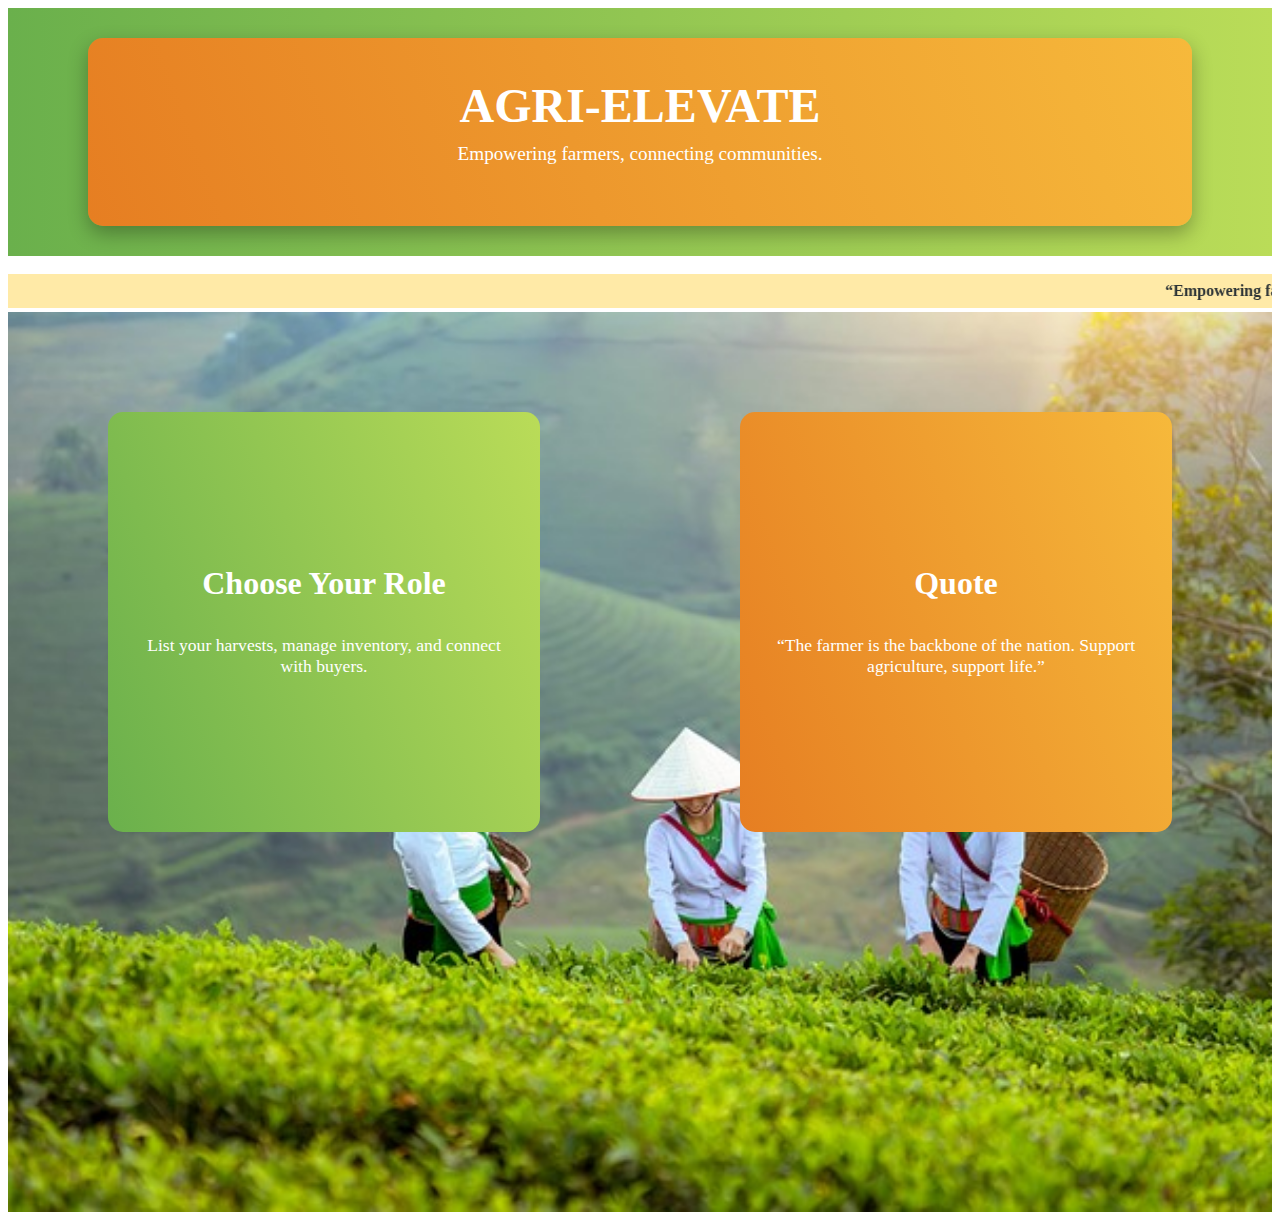
<file: index.html>
<!DOCTYPE html>
<html lang="en">
<head>
    <meta charset="UTF-8">
    <meta name="viewport" content="width=device-width, initial-scale=1.0">
    <title>AGRO CULTURE</title>
    <link rel="stylesheet" href="index.css">
</head>

<body>

    <!-- Hero Section -->
    <div class="container">
        <div class="inner-block">
            <h1>AGRI-ELEVATE</h1>
            <p>Empowering farmers, connecting communities.</p>
        </div>
    </div>
    
    <div class="navbar">
        <a href="home.html">PRICES</a>
        <a href="orders.html">ORDERS</a>
        <a href="buyer.html">DISCOUNTS</a>
        <a href="blogs.html">BLOGS</a>
        <a href="tips.html">TIPS</a>
        <a href="contact.html">CONTACT</a>
        <a href="about.html">ABOUT</a>
    </div>


    <marquee behavior="scroll" direction="left" scrollamount="12">
        “Empowering farmers, connecting communities, and turning harvests into opportunities.”
    </marquee>

    <!-- Bottom Section -->
    <div class="bottom-section">
        
        <div class="left-block">
            <a href="roles.html" class="blocklink">
                <h2>Choose Your Role</h2>
                <p>List your harvests, manage inventory, and connect with buyers.</p>
            </a>
        </div>

        <div class="right-block">
            <h2>Quote</h2>
            <p>“The farmer is the backbone of the nation. Support agriculture, support life.”</p>
        </div>
    </div>

</body>
</html>
</file>
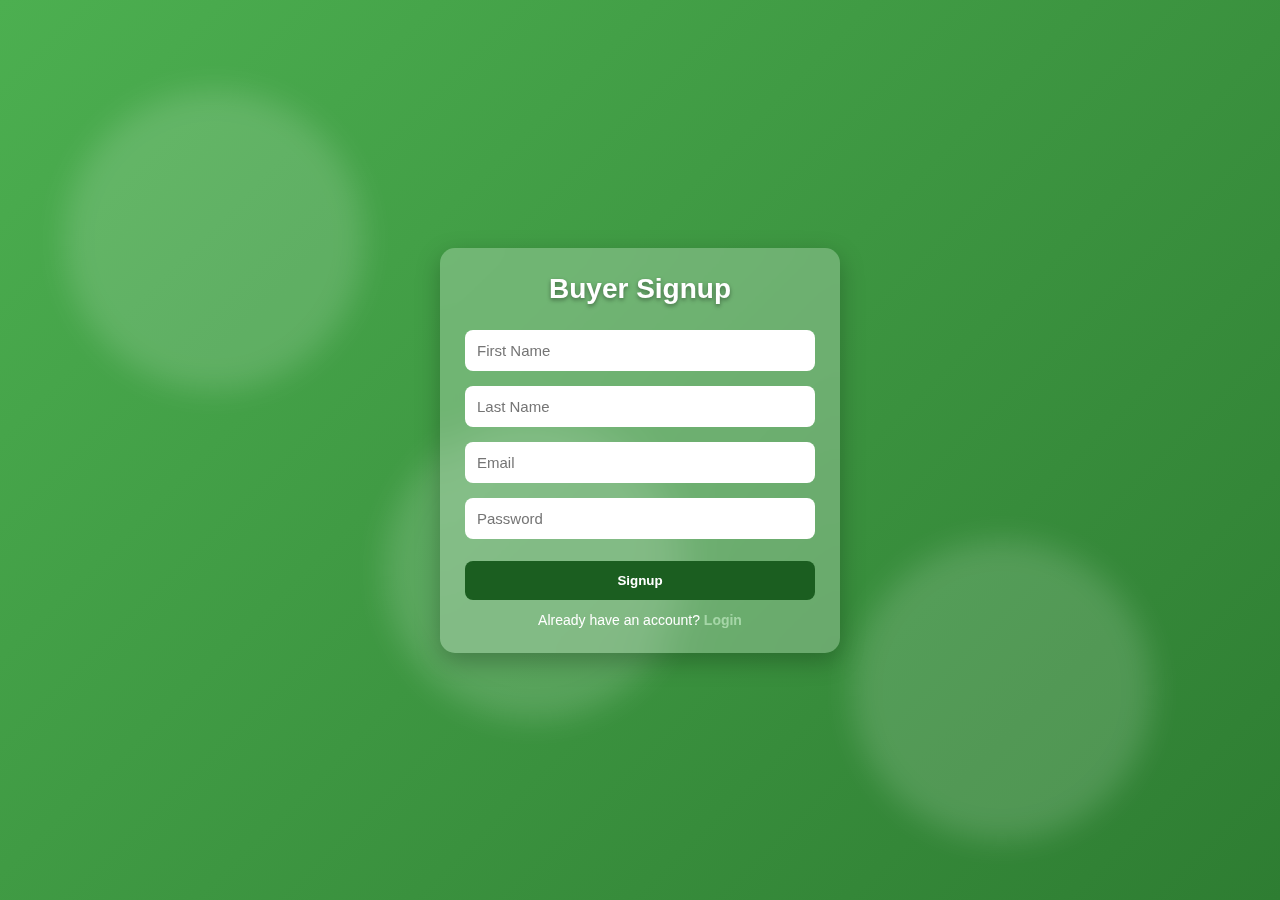
<file: bsignup.html>
<!DOCTYPE html>
<html lang="en">
<head>
<meta charset="UTF-8">
<meta name="viewport" content="width=device-width, initial-scale=1.0">
<title>Buyer Signup</title>
<style>
    * { box-sizing: border-box; margin: 0; padding: 0; font-family: Arial, sans-serif; }

    body {
        background: linear-gradient(135deg, #4CAF50, #2E7D32);
        min-height: 100vh;
        display: flex;
        justify-content: center;
        align-items: center;
        position: relative;
        overflow: hidden;
    }

    .shape {
        position: absolute;
        width: 300px;
        height: 300px;
        background: rgba(255, 255, 255, 0.15);
        border-radius: 50%;
        filter: blur(15px);
    }
    .shape1 { top: 10%; left: 5%; }
    .shape2 { top: 60%; right: 10%; }
    .shape3 { bottom: 20%; left: 30%; }

    .container {
        width: 100%;
        max-width: 400px;
        padding: 25px;
        background: rgba(255, 255, 255, 0.25);
        backdrop-filter: blur(15px);
        border-radius: 15px;
        box-shadow: 0 8px 25px rgba(0,0,0,0.25);
        position: relative;
        z-index: 1;
    }

    h2 {
        text-align: center;
        margin-bottom: 25px;
        color: #fff;
        text-shadow: 0 2px 4px rgba(0,0,0,0.4);
        font-size: 28px;
    }

    form {
        display: flex;
        flex-direction: column;
        gap: 15px;
    }

    input {
        padding: 12px;
        border: none;
        border-radius: 8px;
        outline: none;
        width: 100%;
        font-size: 15px;
    }

    button {
        padding: 12px;
        border: none;
        border-radius: 8px;
        background: #1B5E20;
        color: white;
        font-weight: bold;
        cursor: pointer;
        transition: 0.3s;
    }

    button:hover {
        background: #145A18;
    }

    p.text-center {
        text-align: center;
        margin-top: 12px;
        font-size: 14px;
        color: #fff;
    }

    a {
        color: #A5D6A7;
        text-decoration: none;
        font-weight: bold;
    }

    a:hover { text-decoration: underline; }

    .error {
        color: #ffeb3b;
        font-size: 13px;
        margin-top: -8px;
    }

</style>
</head>
<body>

<div class="shape shape1"></div>
<div class="shape shape2"></div>
<div class="shape shape3"></div>

<div class="container">
    <h2>Buyer Signup</h2>
    <form id="signupForm">
        <input type="text" name="fname" placeholder="First Name" required>
        <input type="text" name="lname" placeholder="Last Name" required>
        <input type="email" name="email" placeholder="Email" required>
        <input type="password" name="password" id="password" placeholder="Password" required>
        <span class="error" id="passError"></span>
        <button type="submit">Signup</button>
    </form>
    <p class="text-center">Already have an account? <a href="flogin.html">Login</a></p>
</div>

<script>
const form = document.getElementById('signupForm');
const password = document.getElementById('password');
const passError = document.getElementById('passError');

form.addEventListener('submit', function(e) {
    e.preventDefault();
    const passVal = password.value;
    const regex = /^(?=.*[A-Z])(?=.*[a-z])(?=.*\d).{8,}$/;

    if (!regex.test(passVal)) {
        passError.textContent = "Password must be 8+ chars, include uppercase, lowercase & number";
        password.focus();
    } else {
        passError.textContent = "";
        // Redirect to buyer    dashboard
        window.location.href = "buyer.html";
    }
});
</script>

</body>
</html>
</file>
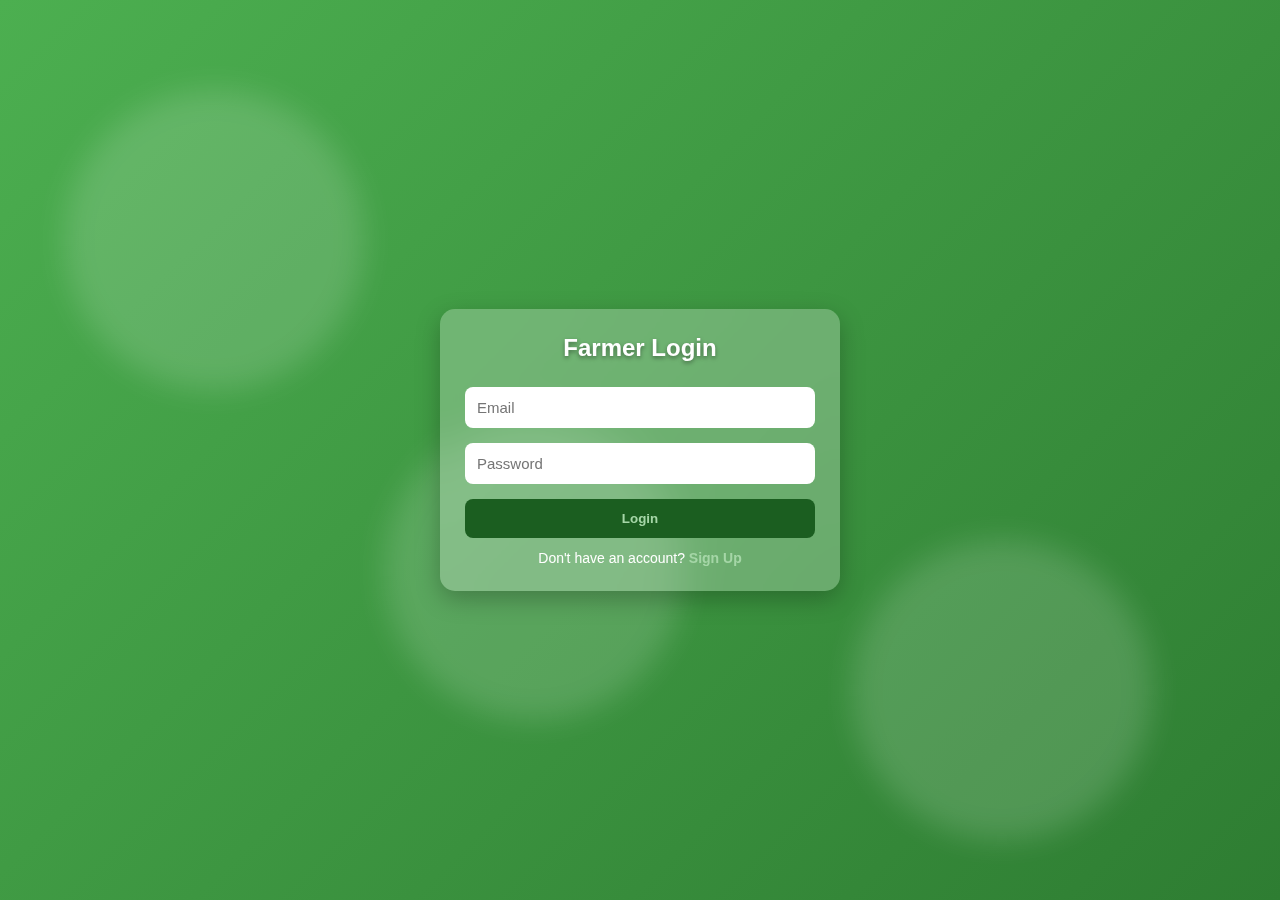
<file: flogin.html>
<!DOCTYPE html>
<html lang="en">
<head>
<meta charset="UTF-8">
<meta name="viewport" content="width=device-width, initial-scale=1.0">
<title>Farmer Login</title>
<style>
    * { box-sizing: border-box; margin: 0; padding: 0; font-family: Arial, sans-serif; }

    body {
        background: linear-gradient(135deg, #4CAF50, #2E7D32);
        min-height: 100vh;
        display: flex;
        justify-content: center;
        align-items: center;
        position: relative;
        overflow: hidden;
    }

    .shape {
        position: absolute;
        width: 300px;
        height: 300px;
        background: rgba(255, 255, 255, 0.15);
        border-radius: 50%;
        filter: blur(15px);
    }
    .shape1 { top: 10%; left: 5%; }
    .shape2 { top: 60%; right: 10%; }
    .shape3 { bottom: 20%; left: 30%; }

    .container {
        width: 100%;
        max-width: 400px;
        padding: 25px;
        background: rgba(255, 255, 255, 0.25);
        backdrop-filter: blur(15px);
        border-radius: 15px;
        box-shadow: 0 8px 25px rgba(0,0,0,0.25);
        position: relative;
        z-index: 1;
    }

    h2 {
        text-align: center;
        margin-bottom: 25px;
        color: #fff;
        text-shadow: 0 2px 4px rgba(0,0,0,0.4);
    }

    form {
        display: flex;
        flex-direction: column;
        gap: 15px;
    }

    input {
        padding: 12px;
        border: none;
        border-radius: 8px;
        outline: none;
        width: 100%;
        font-size: 15px;
    }

    button {
        padding: 12px;
        border: none;
        border-radius: 8px;
        background: #1B5E20;
        color: white;
        font-weight: bold;
        cursor: pointer;
        transition: 0.3s;
    }

    button:hover {
        background: #145A18;
    }

    p.text-center {
        text-align: center;
        margin-top: 12px;
        font-size: 14px;
        color: #fff;
    }

    a {
        color: #A5D6A7;
        text-decoration: none;
        font-weight: bold;
    }

    a:hover { text-decoration: underline; }
</style>
</head>
<body>

<div class="shape shape1"></div>
<div class="shape shape2"></div>
<div class="shape shape3"></div>

<div class="container">
    <h2>Farmer Login</h2>
    <form id="loginForm">
        <input type="email" name="email" placeholder="Email" required>
        <input type="password" name="password" placeholder="Password" required>
        <button type="submit"><a href="farmer.html">Login</a></button>
    </form>
    <p class="text-center">Don't have an account? <a href="signup.html">Sign Up</a></p>
</div>

</body>
</html>
</file>
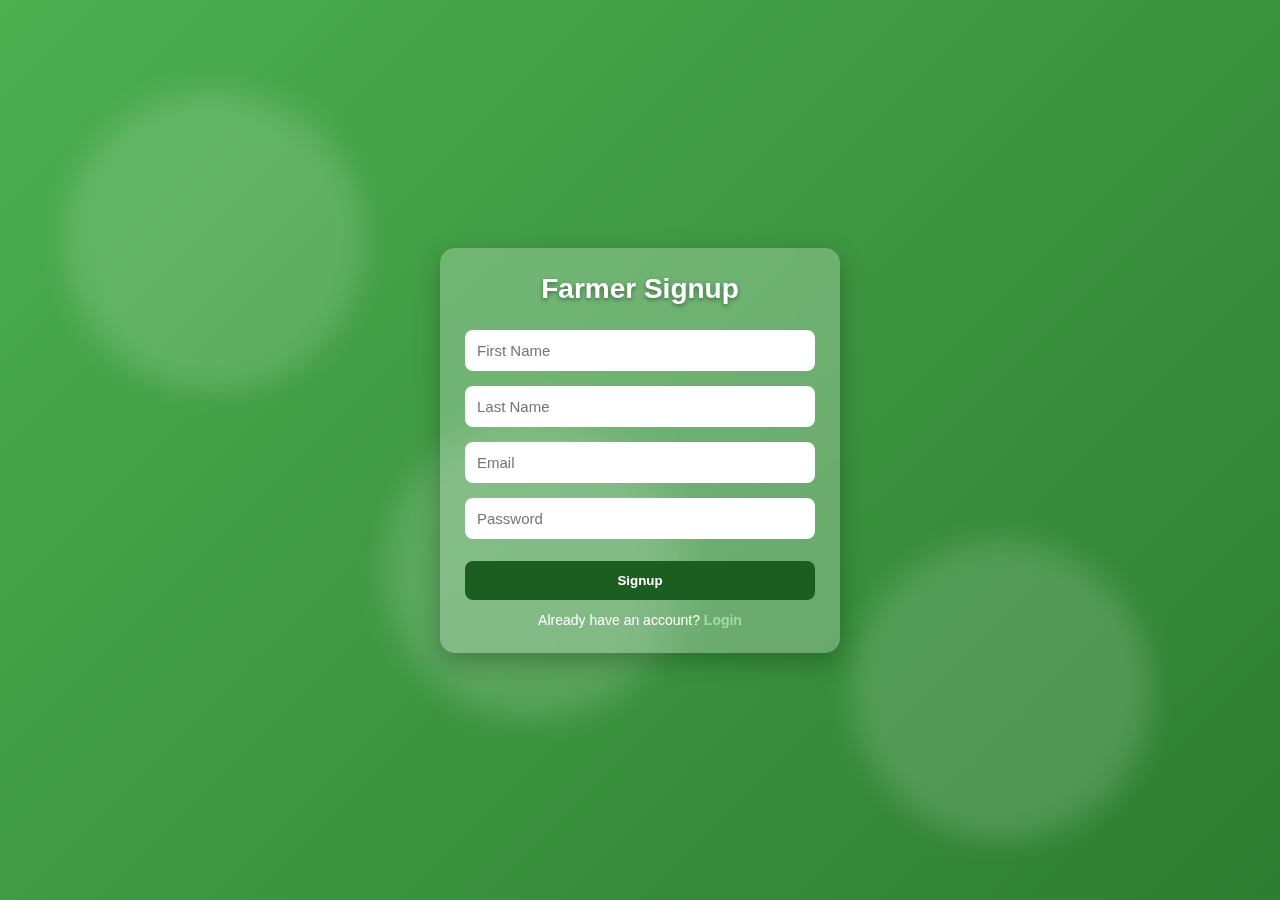
<file: fsignup.html>
<!DOCTYPE html>
<html lang="en">
<head>
<meta charset="UTF-8">
<meta name="viewport" content="width=device-width, initial-scale=1.0">
<title>Farmer Signup</title>
<style>
    * { box-sizing: border-box; margin: 0; padding: 0; font-family: Arial, sans-serif; }

    body {
        background: linear-gradient(135deg, #4CAF50, #2E7D32);
        min-height: 100vh;
        display: flex;
        justify-content: center;
        align-items: center;
        position: relative;
        overflow: hidden;
    }

    .shape {
        position: absolute;
        width: 300px;
        height: 300px;
        background: rgba(255, 255, 255, 0.15);
        border-radius: 50%;
        filter: blur(15px);
    }
    .shape1 { top: 10%; left: 5%; }
    .shape2 { top: 60%; right: 10%; }
    .shape3 { bottom: 20%; left: 30%; }

    .container {
        width: 100%;
        max-width: 400px;
        padding: 25px;
        background: rgba(255, 255, 255, 0.25);
        backdrop-filter: blur(15px);
        border-radius: 15px;
        box-shadow: 0 8px 25px rgba(0,0,0,0.25);
        position: relative;
        z-index: 1;
    }

    h2 {
        text-align: center;
        margin-bottom: 25px;
        color: #fff;
        text-shadow: 0 2px 4px rgba(0,0,0,0.4);
        font-size: 28px;
    }

    form {
        display: flex;
        flex-direction: column;
        gap: 15px;
    }

    input {
        padding: 12px;
        border: none;
        border-radius: 8px;
        outline: none;
        width: 100%;
        font-size: 15px;
    }

    button {
        padding: 12px;
        border: none;
        border-radius: 8px;
        background: #1B5E20;
        color: white;
        font-weight: bold;
        cursor: pointer;
        transition: 0.3s;
    }

    button:hover {
        background: #145A18;
    }

    p.text-center {
        text-align: center;
        margin-top: 12px;
        font-size: 14px;
        color: #fff;
    }

    a {
        color: #A5D6A7;
        text-decoration: none;
        font-weight: bold;
    }

    a:hover { text-decoration: underline; }

    .error {
        color: #ffeb3b;
        font-size: 13px;
        margin-top: -8px;
    }

</style>
</head>
<body>

<div class="shape shape1"></div>
<div class="shape shape2"></div>
<div class="shape shape3"></div>

<div class="container">
    <h2>Farmer Signup</h2>
    <form id="signupForm">
        <input type="text" name="fname" placeholder="First Name" required>
        <input type="text" name="lname" placeholder="Last Name" required>
        <input type="email" name="email" placeholder="Email" required>
        <input type="password" name="password" id="password" placeholder="Password" required>
        <span class="error" id="passError"></span>
        <button type="submit">Signup</button>
    </form>
    <p class="text-center">Already have an account? <a href="flogin.html">Login</a></p>
</div>

<script>
const form = document.getElementById('signupForm');
const password = document.getElementById('password');
const passError = document.getElementById('passError');

form.addEventListener('submit', function(e) {
    e.preventDefault();
    const passVal = password.value;
    const regex = /^(?=.*[A-Z])(?=.*[a-z])(?=.*\d).{8,}$/;

    if (!regex.test(passVal)) {
        passError.textContent = "Password must be 8+ chars, include uppercase, lowercase & number";
        password.focus();
    } else {
        passError.textContent = "";
        // Redirect to farmer dashboard
        window.location.href = "farmer.html";
    }
});
</script>

</body>
</html>
</file>
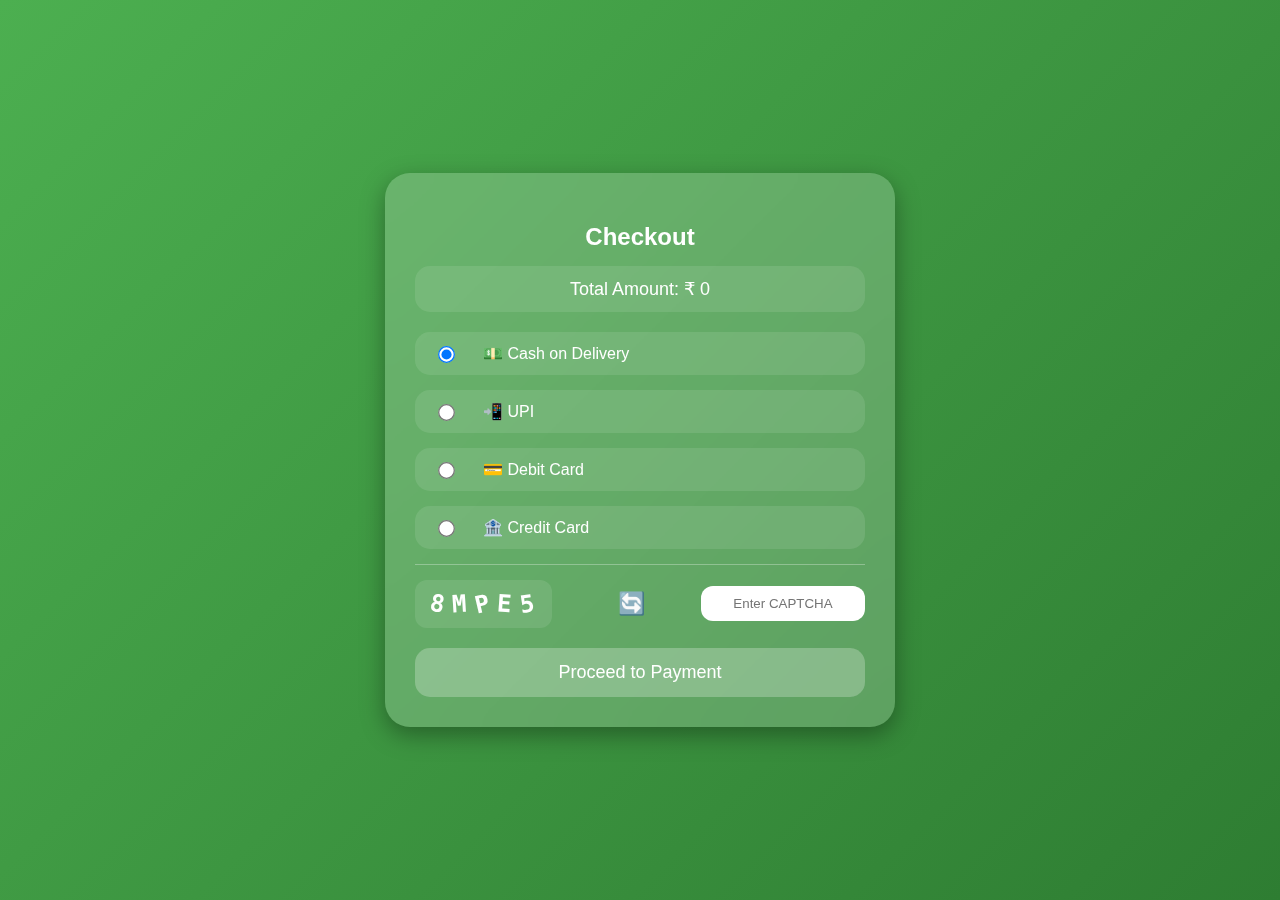
<file: payment.html>
<!DOCTYPE html>
<html lang="en">
<head>
<meta charset="UTF-8">
<meta name="viewport" content="width=device-width, initial-scale=1.0">
<title>AGRI-ELEVATE - Payment CAPTCHA</title>
<style>
body { 
  margin:0; font-family: Arial, sans-serif; 
  background: linear-gradient(135deg, #4CAF50, #2E7D32);
  min-height:100vh; display:flex; justify-content:center; align-items:center;
}
.payment-container {
  background: rgba(255,255,255,0.2); backdrop-filter: blur(15px);
  border-radius:25px; padding:30px; width:90%; max-width:450px;
  box-shadow:0 8px 25px rgba(0,0,0,0.35); color:white;
}
h2{text-align:center; margin-bottom:15px;}
.cart-total {
  background: rgba(255,255,255,0.1); padding:12px 20px; border-radius:15px;
  margin-bottom:20px; text-align:center; font-size:18px;
}
.payment-method { display:flex; align-items:center; gap:15px; padding:12px 20px;
  border-radius:15px; margin-bottom:15px; cursor:pointer; transition:0.3s; background: rgba(255,255,255,0.1);
}
.payment-method:hover { background: rgba(255,255,255,0.25); }
.payment-method input { margin-right:15px; transform:scale(1.3); }
.proceed-btn {
  width:100%; padding:14px; border:none; border-radius:15px;
  background: rgba(255,255,255,0.25); color:white; font-size:18px;
  cursor:pointer; transition:0.3s;
}
.proceed-btn:hover { background: rgba(255,255,255,0.45); transform:scale(1.05); }

.separator { border-bottom:1px solid rgba(255,255,255,0.3); margin:15px 0; }

.captcha-box { display:flex; justify-content:space-between; align-items:center; margin-bottom:20px; }
.captcha-code {
  background: rgba(255,255,255,0.1); padding:10px 15px; border-radius:12px;
  font-weight:bold; font-size:24px; user-select:none; letter-spacing:3px;
  font-family: monospace; display:flex; gap:5px;
}
.captcha-code span {
  display:inline-block; transform:rotate(calc(-20deg + 40deg*var(--r)));
  color: white; font-size: 24px;
}
.captcha-input input { padding:10px 12px; border-radius:12px; border:none; width:140px; text-align:center; }
.reload-btn { cursor:pointer; font-size:22px; margin-left:10px; }
</style>
</head>
<body>

<div class="payment-container">
  <h2>Checkout</h2>
  <div class="cart-total" id="cartTotal">Total Amount: ₹ 0</div>

  <label class="payment-method"><input type="radio" name="payment" value="cod" checked> 💵 Cash on Delivery</label>
  <label class="payment-method"><input type="radio" name="payment" value="upi"> 📲 UPI</label>
  <label class="payment-method"><input type="radio" name="payment" value="debit"> 💳 Debit Card</label>
  <label class="payment-method"><input type="radio" name="payment" value="credit"> 🏦 Credit Card</label>

  <div class="separator"></div>

  <div class="captcha-box">
    <div class="captcha-code" id="captchaCode"></div>
    <span class="reload-btn" onclick="reloadCaptcha()">🔄</span>
    <div class="captcha-input">
      <input type="text" id="captchaInput" placeholder="Enter CAPTCHA">
    </div>
  </div>

  <button class="proceed-btn" onclick="processPayment()">Proceed to Payment</button>
</div>

<script>
// Generate 4 random CAPTCHAs
const captchaSet = [];
function randomChar(){ return "ABCDEFGHJKLMNPQRSTUVWXYZ23456789".charAt(Math.floor(Math.random()*32)); }
for(let i=0;i<4;i++){
  let code=""; for(let j=0;j<5;j++) code += randomChar(); captchaSet.push(code);
}

let currentCaptcha = "";
function renderCaptcha(code){
  let container = document.getElementById("captchaCode");
  container.innerHTML="";
  for(let c of code){
    let span = document.createElement("span");
    span.style.setProperty("--r", Math.random().toFixed(2)); // random rotation
    span.innerText = c;
    container.appendChild(span);
  }
}

function reloadCaptcha(){
  currentCaptcha = captchaSet[Math.floor(Math.random()*captchaSet.length)];
  renderCaptcha(currentCaptcha);
}

// Initial captcha
reloadCaptcha();

function processPayment(){
  let userInput = document.getElementById("captchaInput").value.toUpperCase();
  if(userInput !== currentCaptcha){
    alert("Incorrect CAPTCHA! Try again.");
    reloadCaptcha();
    document.getElementById("captchaInput").value="";
    return;
  }
  let method = document.querySelector('input[name="payment"]:checked').value;
  alert("Payment method: " + method.toUpperCase() + " | Order processed successfully!");
}

// Optional: cart total from buyerCart
let products = JSON.parse(localStorage.getItem("buyerCart") || "[]");
let total = products.reduce((sum,p)=>sum + p.price*p.qty,0);
document.getElementById("cartTotal").innerText = "Total Amount: ₹ " + total;

</script>
</body>
</html>
</file>
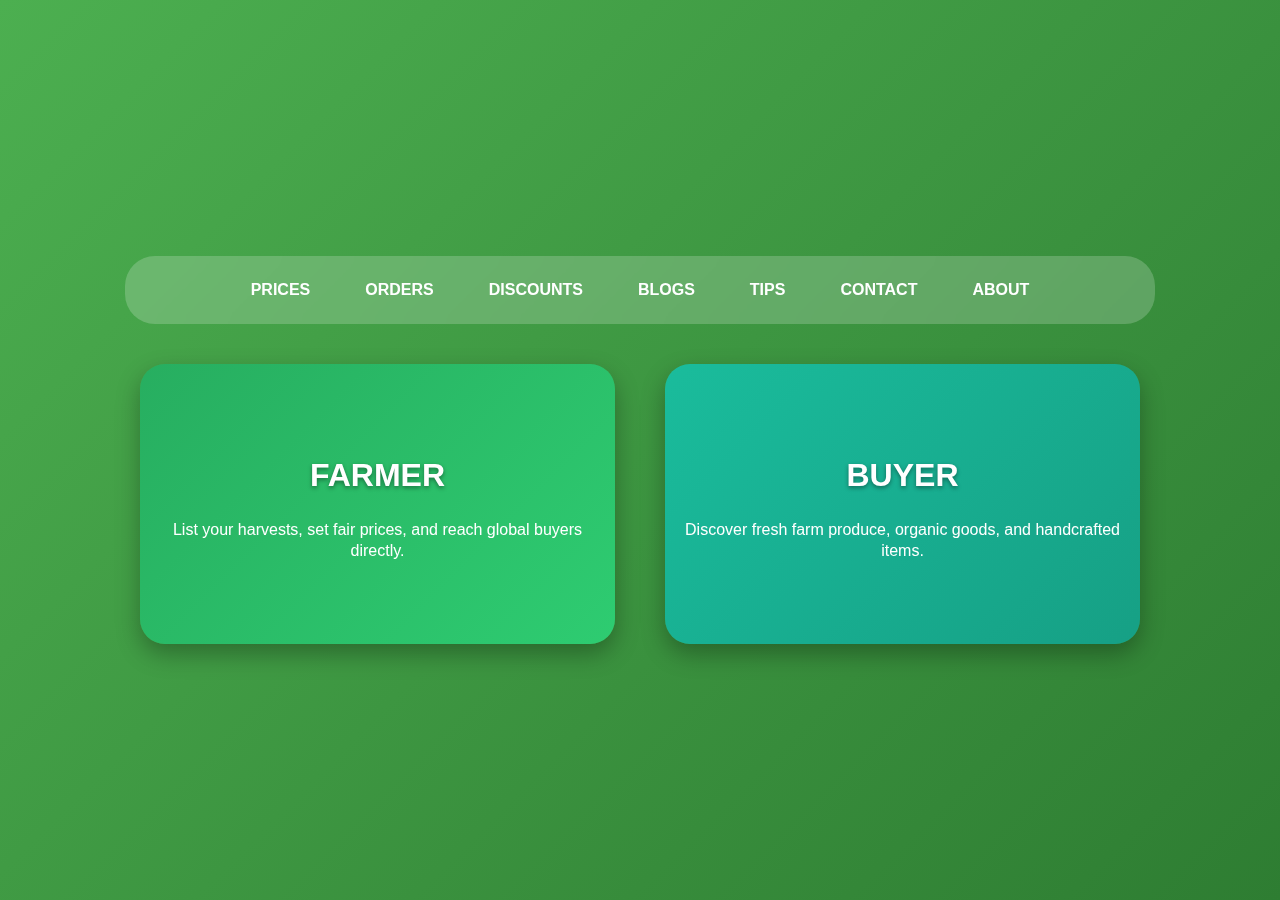
<file: roles.html>
<!DOCTYPE html>
<html lang="en">
<head>
<meta charset="UTF-8">
<meta name="viewport" content="width=device-width, initial-scale=1.0">
<title>Roles</title>
<style>
  body {
    font-family: Arial, sans-serif;
    display: flex;
    justify-content: center;
    align-items: center;
    flex-direction: column;
    min-height: 100vh;
    margin: 0;
    background: linear-gradient(135deg, #4CAF50, #2E7D32);
  }

  .navbar {
    width: 90%;
    max-width: 1000px;
    background-color: rgba(255,255,255,0.2);
    padding: 15px;
    border-radius: 30px;
    display: flex;
    justify-content: center;
    align-items: center;
    flex-wrap: wrap;
    gap: 15px;
    margin-bottom: 40px;
    backdrop-filter: blur(10px);
  }

  .navbar a {
    color: white;
    text-decoration: none;
    padding: 10px 20px;
    font-weight: bold;
    transition: 0.3s;
  }

  .navbar a:hover {
    background: rgba(255,255,255,0.3);
    color: #000;
    border-radius: 10px;
  }

  .role-container {
    display: flex;
    justify-content: center;
    align-items: center;
    gap: 50px;
    flex-wrap: wrap;
    width: 90%;
    max-width: 1000px;
  }

  .role-card {
    flex: 1 1 300px;
    height: 220px;
    display: flex;
    flex-direction: column;
    justify-content: center;
    align-items: center;
    border-radius: 25px;
    text-align: center;
    padding: 30px 20px;
    color: white;
    cursor: pointer;
    transition: transform 0.3s ease, box-shadow 0.3s ease;
    text-decoration: none;
    box-shadow: 0 10px 25px rgba(0,0,0,0.3);
    backdrop-filter: blur(10px);
  }

  .farmer { background: linear-gradient(135deg, #27ae60, #2ecc71); }
  .buyer { background: linear-gradient(135deg, #1abc9c, #16a085); }

  .role-card:hover {
    transform: scale(1.05);
    box-shadow: 0 15px 35px rgba(0,0,0,0.4);
  }

  h2 {
    font-size: 2rem;
    margin-bottom: 10px;
    text-shadow: 0 2px 4px rgba(0,0,0,0.4);
  }

  p {
    font-size: 1rem;
    line-height: 1.3;
  }

  @media(max-width: 700px) {
    .role-container {
      flex-direction: column;
      gap: 30px;
    }
    .role-card {
      width: 90%;
    }
  }
</style>
</head>
<body>
  <div class="navbar">
    <a href="#">PRICES</a>
    <a href="#">ORDERS</a>
    <a href="#">DISCOUNTS</a>
    <a href="#">BLOGS</a>
    <a href="#">TIPS</a>
    <a href="#">CONTACT</a>
    <a href="#">ABOUT</a>
  </div>

  <div class="role-container">
    <a class="role-card farmer" href="fsignup.html">
      <h2>FARMER</h2>
      <p>List your harvests, set fair prices, and reach global buyers directly.</p>
    </a>

    <a class="role-card buyer" href="bsignup.html">
      <h2>BUYER</h2>
      <p>Discover fresh farm produce, organic goods, and handcrafted items.</p>
    </a>
  </div>
</body>
</html>
</file>
<file: index.css>
.container {
      text-align: center;
      padding: 30px;
      background: linear-gradient(to right, #6ab04c, #badc58);
      color: white;
    }

.inner-block {
    background: linear-gradient(70deg, #e67e22, #f6b93b); /* orange block */
    width: 90%;
    height: 12vh;
    display: inline-block;
    padding: 40px 10px;
    border-radius: 15px;
    color: white;
    box-shadow: 0 8px 20px rgba(0,0,0,0.3);
}

.inner-block h1 {
    margin: 0 0 10px 0;
    font-size: 3rem;
}

.inner-block p {
    margin: 0;
    font-size: 1.2rem;
}
    .navbar a {
      color: white;
      text-decoration: none;
      padding: 10px 20px;
    }
    .navbar a:hover {
      background: #55efc4;
      color: #2d3436;
      border-radius: 5px;
    }
    marquee {
      background: #ffeaa7;
      color: #2d3436;
      font-weight: bold;
      padding: 8px;
      font-size: 1rem;
    }
    
    .bottom-section {
     min-height: 100vh;
    display: flex;
    flex-direction: row;
    height: 400px;
    gap: 200px;
    padding: 100px;
    box-sizing: border-box;
     background-image:url(far.jpg);
    background-repeat: no-repeat;
    background-position: center;
    background-size: cover;
   
  }
  .bottom-section h2 {
    margin: 15px;
    font-size: 2rem;
  }

  .bottom-section p {
    font-size: 1.1rem;
    font-family: Georgia, 'Times New Roman', Times, serif;
  }

  .left-block {
    background: linear-gradient(70deg, #6ab04c, #badc58); 
    
  }

  .right-block {
    background: linear-gradient(70deg, #e67e22, #f6b93b); 
  }
  
  
.left-block, .right-block {
  
    display: flex;
    flex-direction: column;
    justify-content: center;
    align-items: center;
    color: white;
    border-radius: 15px;
    text-align: center;
    padding: 30px;
    width: 500px;
    height: 40vh;
    transition: transform 0.3s ease, box-shadow 0.3s ease;
   
  }
   .right-block:hover {
    transform: scale(1.05);
    box-shadow: 0 10px 20px rgba(0,0,0,0.2);
  }
  .left-block:hover {
    transform: scale(1.05);
    box-shadow: 0 10px 20px rgba(0,0,0,0.2);
  }

  .blocklink{
      display: flex;
    flex-direction: column;
    justify-content: center;
    align-items: center;
    text-decoration: none;
    color: white;        
    width: 100%;
    height: 100%;
  }
</file>
